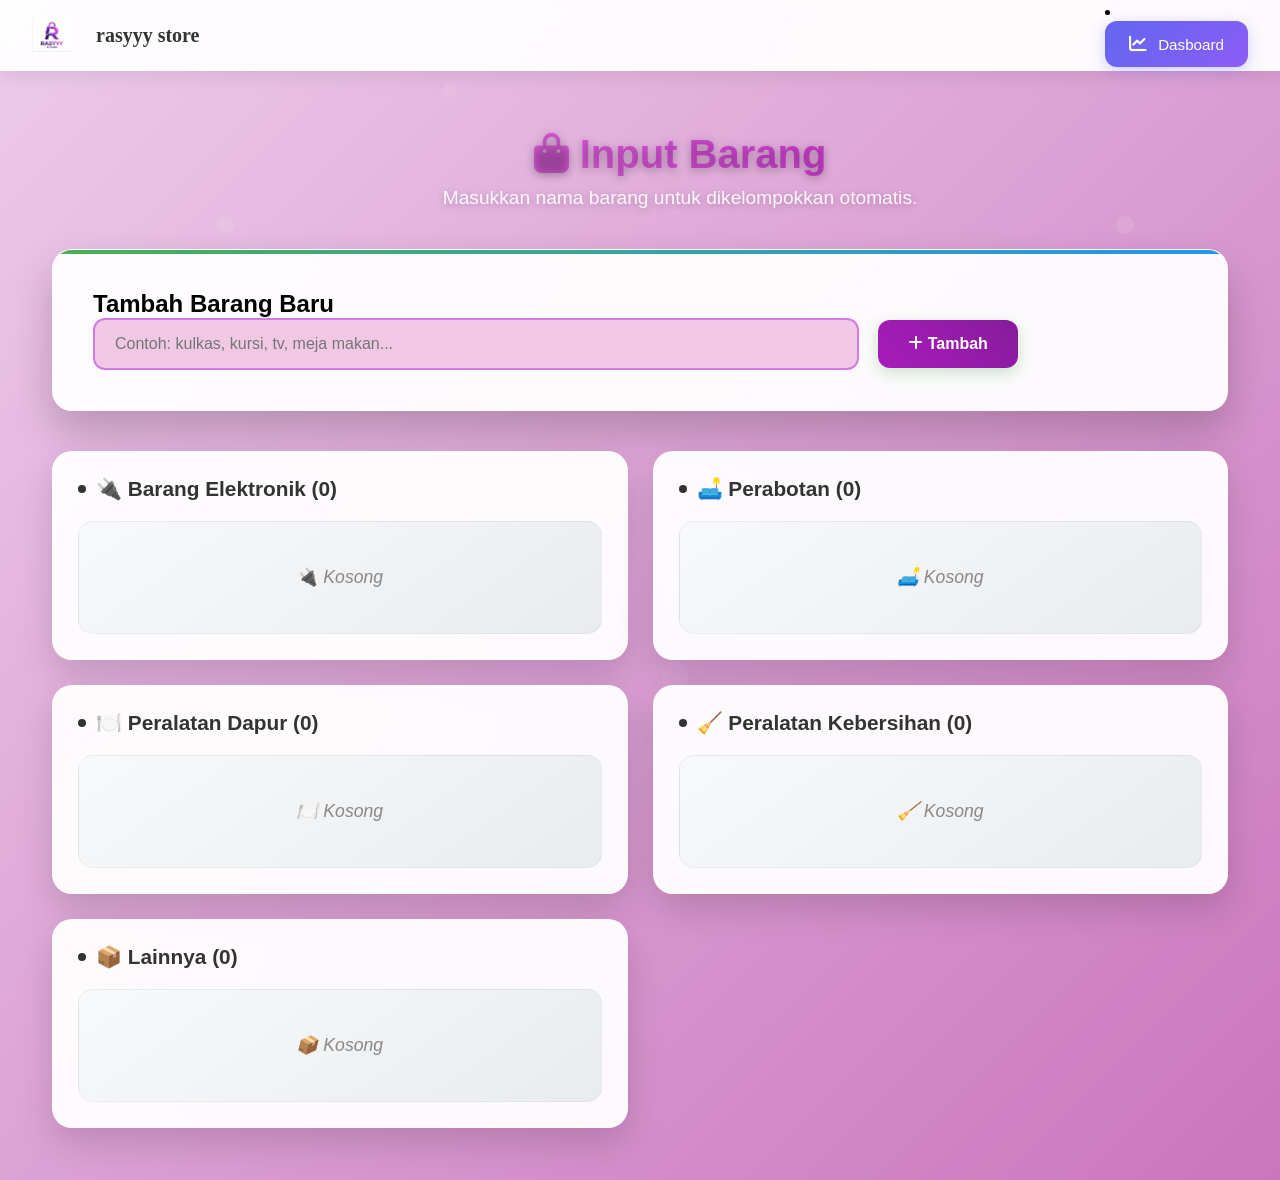
<file: index.html>
<!DOCTYPE html>
<html lang="id">

<head>
    <meta charset="UTF-8">
    <meta name="viewport" content="width=device-width, initial-scale=1.0">
    <title>Sistem Pengelompokkan Barang Otomatis</title>
    <link rel="stylesheet" href="style.css">
    <link rel="stylesheet" href="https://cdnjs.cloudflare.com/ajax/libs/font-awesome/6.4.0/css/all.min.css">
</head>

<!-- NAVBAR SIMPEL -->
<nav class="navbar">
    <div class="nav-container">
        <div class="nav-logo">
            <img src="logo.png" alt="Logo" style="width: 40px; height: 40px; object-fit: contain; margin-right: 12px;">
            <span style="font-family: 'Unbounded'; font-weight: 700;">rasyyy store</span>
        </div>
        </li>
        <li class="nav-item">
            <a href="dasboard.html" class="nav-link dasboard-btn">
                <i class="fas fa-chart-line"></i> Dasboard
            </a>
        </li>
        </ul>
    </div>
</nav>

<!-- CONTENT -->
<div class="main-content">
    <div class="header">
        <h1><i class="fas fa-shopping-bag"></i> Input Barang</h1>
        <p>Masukkan nama barang untuk dikelompokkan otomatis.</p>
    </div>

    <div class="form-section">
        <h2>Tambah Barang Baru</h2>
        <form id="itemForm">
            <input type="text" id="itemName" placeholder="Contoh: kulkas, kursi, tv, meja makan..." required>
            <button type="submit">
                <i class="fas fa-plus"></i> Tambah
            </button>
        </form>
    </div>

    <div class="categories" id="categories"></div>
</div>

<script src="script.js"></script>
<script>
    document.addEventListener('DOMContentLoaded', function () {
        // Sync profile photo (if any element exists)
        const savedPhoto = localStorage.getItem('profilePhoto');
        // No profile icons currently on home, but ready for future
    });
</script>
</body>

</html>
</file>
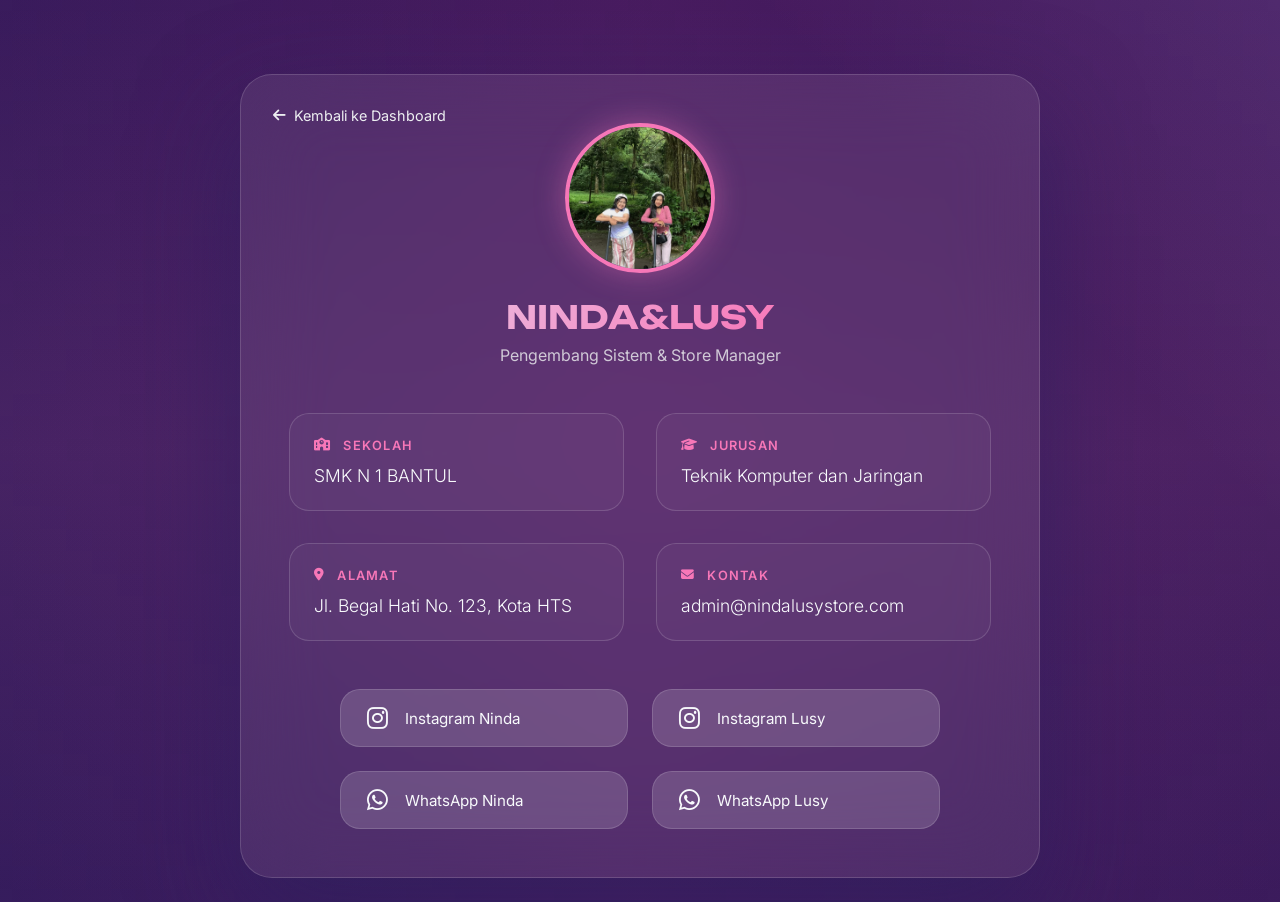
<file: profil.html>
<!DOCTYPE html>
<html lang="id">

<head>
    <meta charset="UTF-8">
    <meta name="viewport" content="width=device-width, initial-scale=1.0">
    <title>Profil Saya - NINDA&LUSY Store</title>
    <link rel="stylesheet" href="dasboard.css">
    <link rel="stylesheet" href="https://cdnjs.cloudflare.com/ajax/libs/font-awesome/6.4.0/css/all.min.css">
    <link
        href="https://fonts.googleapis.com/css2?family=Inter:wght@300;400;600;700&family=Unbounded:wght@300;400;700&display=swap"
        rel="stylesheet">
    <style>
        .profile-container {
            max-width: 800px;
            margin: 0 auto;
        }

        .profile-card {
            background: var(--glass-main);
            backdrop-filter: blur(40px);
            border: 1px solid var(--glass-glow);
            border-radius: 2rem;
            padding: 3rem;
            box-shadow: 0 40px 100px rgba(42, 31, 94, 0.6);
            position: relative;
            overflow: hidden;
            animation: fadeIn 0.8s ease-out;
            margin-top: 50px;
        }

        @keyframes fadeIn {
            from {
                opacity: 0;
                transform: translateY(30px);
            }

            to {
                opacity: 1;
                transform: translateY(0);
            }
        }

        .profile-header {
            display: flex;
            flex-direction: column;
            align-items: center;
            text-align: center;
            margin-bottom: 3rem;
        }

        .profile-avatar-large {
            width: 150px;
            height: 150px;
            border-radius: 50%;
            border: 4px solid var(--aurora-7);
            padding: 5px;
            background: var(--glass-glow);
            margin-bottom: 1.5rem;
            box-shadow: 0 0 30px rgba(247, 119, 184, 0.4);
            overflow: hidden;
            position: relative;
            cursor: pointer;
        }

        .profile-avatar-large img {
            width: 100%;
            height: 100%;
            border-radius: 50%;
            object-fit: cover;
            object-position: center 60%;
            transform: scale(1.2);
            transition: all 0.3s ease;
        }

        .avatar-overlay {
            position: absolute;
            top: 0;
            left: 0;
            width: 100%;
            height: 100%;
            background: rgba(0, 0, 0, 0.5);
            display: flex;
            flex-direction: column;
            align-items: center;
            justify-content: center;
            color: white;
            opacity: 0;
            transition: opacity 0.3s ease;
            border-radius: 50%;
        }

        .profile-avatar-large:hover .avatar-overlay {
            opacity: 1;
        }

        .profile-avatar-large:hover img {
            transform: scale(1.1);
            filter: blur(2px);
        }

        .avatar-overlay i {
            font-size: 1.5rem;
            margin-bottom: 0.25rem;
        }

        .avatar-overlay span {
            font-size: 0.75rem;
            font-weight: 500;
            text-transform: uppercase;
        }

        #photoInput {
            display: none;
        }

        .profile-title {
            font-family: 'Unbounded', cursive;
            font-size: 2rem;
            background: linear-gradient(135deg, var(--aurora-5), var(--aurora-7));
            -webkit-background-clip: text;
            background-clip: text;
            -webkit-text-fill-color: transparent;
            margin-bottom: 0.5rem;
        }

        .profile-subtitle {
            color: var(--text-dim);
            font-size: 1rem;
            opacity: 0.8;
        }

        .info-grid {
            display: grid;
            grid-template-columns: repeat(auto-fit, minmax(300px, 1fr));
            gap: 2rem;
            margin-bottom: 3rem;
        }

        .info-item {
            background: rgba(255, 255, 255, 0.03);
            border: 1px solid var(--glass-glow);
            padding: 1.5rem;
            border-radius: 1.25rem;
            transition: all 0.3s ease;
        }

        .info-item:hover {
            background: rgba(255, 255, 255, 0.08);
            transform: scale(1.02);
        }

        .info-label {
            display: flex;
            align-items: center;
            gap: 0.75rem;
            color: var(--aurora-7);
            font-size: 0.8rem;
            text-transform: uppercase;
            letter-spacing: 0.1em;
            margin-bottom: 0.75rem;
            font-weight: 600;
        }

        .info-value {
            font-size: 1.1rem;
            color: var(--text-main);
            font-weight: 300;
        }

        .social-links {
            display: grid;
            grid-template-columns: repeat(2, 1fr);
            gap: 1.5rem;
            margin-top: 2rem;
            max-width: 600px;
            margin-left: auto;
            margin-right: auto;
        }

        .social-btn {
            display: flex;
            align-items: center;
            justify-content: flex-start;
            gap: 1rem;
            padding: 1rem 1.5rem;
            background: var(--glass-glow);
            border: 1px solid var(--glass-glow);
            border-radius: 1.25rem;
            color: var(--text-main);
            text-decoration: none;
            transition: all 0.4s cubic-bezier(0.175, 0.885, 0.32, 1.275);
            font-size: 0.95rem;
        }

        .social-btn i {
            font-size: 1.5rem;
            width: 24px;
            text-align: center;
        }

        .social-btn:hover {
            background: var(--aurora-7);
            color: white;
            transform: translateY(-8px);
            box-shadow: 0 15px 30px rgba(247, 119, 184, 0.4);
        }

        .social-btn:hover {
            background: var(--aurora-7);
            color: white;
            transform: translateY(-8px) rotate(8deg);
            box-shadow: 0 15px 30px rgba(247, 119, 184, 0.4);
        }

        .back-btn {
            position: absolute;
            top: 2rem;
            left: 2rem;
            color: var(--text-dim);
            text-decoration: none;
            display: flex;
            align-items: center;
            gap: 0.5rem;
            font-size: 0.9rem;
            transition: all 0.3s ease;
        }

        .back-btn:hover {
            color: var(--aurora-7);
            transform: translateX(-5px);
        }
    </style>
</head>

<body>
    <div class="main-content" style="margin-left: 0; padding: 4rem 2rem;">
        <div class="profile-container">
            <div class="profile-card">
                <a href="dasboard.html" class="back-btn">
                    <i class="fas fa-arrow-left"></i> Kembali ke Dashboard
                </a>

                <div class="profile-header">
                    <div class="profile-avatar-large" onclick="document.getElementById('photoInput').click()">
                        <img src="foto.jpeg" alt="Avatar" id="mainProfileImg">
                        <div class="avatar-overlay">
                            <i class="fas fa-camera"></i>
                            <span>Edit Foto</span>
                        </div>
                    </div>
                    <input type="file" id="photoInput" accept="image/*">
                    <h1 class="profile-title">NINDA&LUSY</h1>
                    <p class="profile-subtitle">Pengembang Sistem & Store Manager</p>
                </div>

                <div class="info-grid">
                    <div class="info-item">
                        <div class="info-label"><i class="fas fa-school"></i> Sekolah</div>
                        <div class="info-value">SMK N 1 BANTUL</div>
                    </div>
                    <div class="info-item">
                        <div class="info-label"><i class="fas fa-graduation-cap"></i> Jurusan</div>
                        <div class="info-value">Teknik Komputer dan Jaringan</div>
                    </div>
                    <div class="info-item">
                        <div class="info-label"><i class="fas fa-map-marker-alt"></i> Alamat</div>
                        <div class="info-value">Jl. Begal Hati No. 123, Kota HTS</div>
                    </div>
                    <div class="info-item">
                        <div class="info-label"><i class="fas fa-envelope"></i> Kontak</div>
                        <div class="info-value"><span>admin@nindalusystore.com</span></div>
                    </div>
                </div>

                <div class="social-links">
                    <a href="https://www.instagram.com/alysftr.__/?utm_source=ig_web_button_share_sheet" target="_blank"
                        class="social-btn">
                        <i class="fab fa-instagram"></i>
                        <span>Instagram Ninda</span>
                    </a>
                    <a href="https://www.instagram.com/lucy.anxgzz_/?utm_source=ig_web_button_share_sheet"
                        target="_blank" class="social-btn">
                        <i class="fab fa-instagram"></i>
                        <span>Instagram Lusy</span>
                    </a>
                    <a href="https://wa.me/6283128392442" target="_blank" class="social-btn">
                        <i class="fab fa-whatsapp"></i>
                        <span>WhatsApp Ninda</span>
                    </a>
                    <a href="https://wa.me/628971554395" target="_blank" class="social-btn">
                        <i class="fab fa-whatsapp"></i>
                        <span>WhatsApp Lusy</span>
                    </a>
                </div>
            </div>
        </div>
    </div>

    <script>
        document.addEventListener('DOMContentLoaded', function () {
            const photoInput = document.getElementById('photoInput');
            const mainProfileImg = document.getElementById('mainProfileImg');

            // Load saved image from localStorage
            const savedPhoto = localStorage.getItem('profilePhoto');
            if (savedPhoto) {
                mainProfileImg.src = savedPhoto;
            }

            // Handle file selection (Direct without cropping)
            photoInput.addEventListener('change', function (e) {
                const file = e.target.files[0];
                if (file) {
                    if (file.size > 5 * 1024 * 1024) {
                        alert('Ukuran file terlalu besar. Maksimal 5MB.');
                        return;
                    }

                    const reader = new FileReader();
                    reader.onload = function (event) {
                        const base64Image = event.target.result;
                        // Update UI
                        mainProfileImg.src = base64Image;
                        // Save to localStorage
                        localStorage.setItem('profilePhoto', base64Image);
                        alert('Foto profil berhasil diperbarui!');
                    };
                    reader.readAsDataURL(file);
                }
            });
        });
    </script>
</body>

</html>
</file>
<file: style.css>
/* NAVBAR - TAMBAH DI ATAS */
.navbar {
    position: fixed;
    top: 0;
    left: 0;
    right: 0;
    background: rgba(255, 255, 255, 0.95);
    backdrop-filter: blur(20px);
    border-bottom: 1px solid rgba(255, 255, 255, 0.2);
    z-index: 1000;
    box-shadow: 0 4px 20px rgba(0, 0, 0, 0.1);
}

.nav-container {
    max-width: 1200px;
    margin: 0 auto;
    padding: 1rem 2rem;
    display: flex;
    align-items: center;
    justify-content: space-between;
}

.nav-logo {
    display: flex;
    align-items: center;
    gap: 0.5rem;
    font-weight: 700;
    font-size: 1.3rem;
    color: #333;
}

.nav-logo i {
    color: #6366f1;
    font-size: 1.5rem;
}

.nav-menu {
    display: flex;
    list-style: none;
    gap: 0;
    margin: 0;
    padding: 0;
}

.nav-item {
    margin: 0;
}

.nav-link {
    display: flex;
    align-items: center;
    gap: 0.5rem;
    padding: 0.75rem 1.5rem;
    color: #64748b;
    text-decoration: none;
    border-radius: 12px;
    font-weight: 500;
    transition: all 0.3s ease;
}

.nav-link:hover {
    color: #6366f1;
    background: rgba(99, 102, 241, 0.1);
    transform: translateY(-2px);
}

.dasboard-btn {
    background: linear-gradient(135deg, #6366f1, #8b5cf6);
    color: white !important;
    box-shadow: 0 4px 15px rgba(99, 102, 241, 0.3);
}

.dasboard-btn:hover {
    transform: translateY(-3px) scale(1.05);
    box-shadow: 0 8px 25px rgba(99, 102, 241, 0.4);
}

.nav-link.active {
    color: #6366f1;
    background: rgba(99, 102, 241, 0.15);
}

.main-content {
    margin-top: 90px;
    padding: 2rem;
}

/* RESPONSIVE */
@media (max-width: 768px) {
    .nav-menu {
        gap: 1rem;
    }

    .nav-link {
        padding: 0.6rem 1rem;
        font-size: 0.9rem;
    }

    .main-content {
        padding: 1.5rem 1rem;
        margin-top: 80px;
    }
}

.navbar {
    position: fixed;
    top: 0;
    left: 0;
    right: 0;
    background: rgba(255, 255, 255, 0.95);
    backdrop-filter: blur(25px);
    border-bottom: 1px solid rgba(255, 255, 255, 0.2);
    z-index: 10000;
    box-shadow: 0 2px 20px rgba(0, 0, 0, 0.1);
}

.nav-container {
    max-width: 1400px;
    margin: 0 auto;
    padding: 0 2rem;
    display: flex;
    align-items: center;
    justify-content: space-between;
    height: 70px;
}

.nav-logo {
    display: flex;
    align-items: center;
    gap: 0.75rem;
    font-size: 1.25rem;
    font-weight: 700;
    color: #333;
    text-decoration: none;
}

.nav-logo i {
    font-size: 1.5rem;
    color: #4CAF50;
}

.nav-menu {
    display: flex;
    list-style: none;
    gap: 0;
    margin: 0;
    align-items: center;
}

.nav-item {
    margin: 0;
}

.nav-link {
    display: flex;
    align-items: center;
    gap: 0.625rem;
    padding: 0.875rem 1.5rem;
    color: #666;
    text-decoration: none;
    font-weight: 500;
    font-size: 0.95rem;
    border-radius: 12px;
    transition: all 0.3s cubic-bezier(0.4, 0, 0.2, 1);
    position: relative;
    overflow: hidden;
}

.nav-link i {
    font-size: 1.1rem;
    width: 1.2rem;
}

.nav-link:hover {
    color: #4CAF50;
    background: rgba(76, 175, 80, 0.08);
    transform: translateY(-2px);
}

.nav-link.active {
    color: #4CAF50;
    background: rgba(76, 175, 80, 0.12);
    font-weight: 600;
}

.nav-link.active::after {
    content: '';
    position: absolute;
    bottom: 0;
    left: 50%;
    transform: translateX(-50%);
    width: 20px;
    height: 2px;
    background: #4CAF50;
    border-radius: 1px;
}

.nav-toggle {
    display: none;
    flex-direction: column;
    cursor: pointer;
    gap: 4px;
}

.nav-toggle span {
    width: 25px;
    height: 3px;
    background: #333;
    border-radius: 3px;
    transition: all 0.3s ease;
}

.main-content {
    margin-top: 80px;
    padding: 2rem;
}

/* MOBILE RESPONSIVE */
@media (max-width: 768px) {
    .nav-menu {
        position: fixed;
        top: 70px;
        left: -100%;
        width: 100%;
        height: calc(100vh - 70px);
        background: rgba(255, 255, 255, 0.98);
        backdrop-filter: blur(25px);
        flex-direction: column;
        align-items: center;
        justify-content: flex-start;
        padding-top: 2rem;
        transition: left 0.3s ease;
    }

    .nav-menu.active {
        left: 0;
    }

    .nav-toggle {
        display: flex;
    }

    .nav-item {
        width: 100%;
        text-align: center;
        margin: 0.5rem 0;
    }

    .nav-link {
        justify-content: center;
        padding: 1.25rem 2rem;
        width: 90%;
        border-radius: 16px;
    }

    .main-content {
        margin-top: 90px;
        padding: 1.5rem 1rem;
    }
}

.nav-toggle.active span:nth-child(1) {
    transform: rotate(45deg) translate(6px, 6px);
}

.nav-toggle.active span:nth-child(2) {
    opacity: 0;
}

.nav-toggle.active span:nth-child(3) {
    transform: rotate(-45deg) translate(6px, -5px);
}

* {
    margin: 0;
    padding: 0;
    box-sizing: border-box;
}

body {
    font-family: 'Poppins', sans-serif;
    max-width: 1400px;
    margin: 0 auto;
    padding: 20px;
    background: linear-gradient(135deg, #edcbec 0%, #ca76bc 100%);
    min-height: 100vh;
    position: relative;
}

body::before {
    content: '';
    position: fixed;
    top: 0;
    left: 0;
    width: 100%;
    height: 100%;
    background: url('data:image/svg+xml,<svg xmlns="http://www.w3.org/2000/svg" viewBox="0 0 100 100"><defs><pattern id="grain" width="100" height="100" patternUnits="userSpaceOnUse"><circle cx="25" cy="25" r="1" fill="rgba(255,255,255,0.1)"/><circle cx="75" cy="75" r="1.5" fill="rgba(255,255,255,0.05)"/><circle cx="50" cy="10" r="0.8" fill="rgba(255,255,255,0.08)"/></pattern></defs><rect width="100" height="100" fill="url(%23grain)"/></svg>');
    pointer-events: none;
    z-index: -1;
}

.header {
    text-align: center;
    color: white;
    margin-bottom: 40px;
    text-shadow: 0 2px 10px rgba(0, 0, 0, 0.3);
}

.header h1 {
    font-size: 2.5rem;
    font-weight: 700;
    margin-bottom: 10px;
    background: linear-gradient(45deg, #ee8ae6, #bc10c5);
    -webkit-background-clip: text;
    -webkit-text-fill-color: transparent;
    background-clip: text;
}

.header p {
    font-size: 1.2rem;
    opacity: 0.9;
}

.form-section {
    background: rgba(255, 255, 255, 0.95);
    backdrop-filter: blur(10px);
    padding: 40px;
    border-radius: 20px;
    box-shadow: 0 20px 40px rgba(0, 0, 0, 0.2);
    margin-bottom: 40px;
    border: 1px solid rgba(255, 255, 255, 0.2);
    position: relative;
    overflow: hidden;
}

.form-section::before {
    content: '';
    position: absolute;
    top: 0;
    left: 0;
    right: 0;
    height: 4px;
    background: linear-gradient(90deg, #4CAF50, #2196F3, #FF9800, #4CAF50);
    background-size: 300% 100%;
    animation: gradientShift 3s ease infinite;
}

@keyframes gradientShift {

    0%,
    100% {
        background-position: 0% 50%;
    }

    50% {
        background-position: 100% 50%;
    }
}

input[type="text"] {
    width: 70%;
    padding: 15px 20px;
    border: 2px solid #d17ae5;
    border-radius: 12px;
    font-size: 16px;
    transition: all 0.3s ease;
    background: rgba(240, 194, 225, 0.9);
}

input[type="text"]:focus {
    outline: none;
    border-color: #910ebd;
    box-shadow: 0 0 0 3px rgba(76, 175, 80, 0.1);
    transform: translateY(-2px);
}

button {
    padding: 15px 30px;
    background: linear-gradient(45deg, #a91bbc, #861c9b);
    color: white;
    border: none;
    border-radius: 12px;
    cursor: pointer;
    font-size: 16px;
    font-weight: 600;
    margin-left: 15px;
    transition: all 0.3s ease;
    box-shadow: 0 5px 15px rgba(76, 175, 80, 0.3);
    position: relative;
    overflow: hidden;
}

button::before {
    content: '';
    position: absolute;
    top: 0;
    left: -100%;
    width: 100%;
    height: 100%;
    background: linear-gradient(90deg, transparent, rgba(206, 20, 235, 0.3), transparent);
    transition: left 0.5s;
}

button:hover::before {
    left: 100%;
}

button:hover {
    transform: translateY(-3px);
    box-shadow: 0 8px 25px rgba(206, 20, 235, 0.3);
}

.categories {
    display: grid;
    grid-template-columns: repeat(auto-fit, minmax(380px, 1fr));
    gap: 25px;
}

.category {
    background: rgba(255, 255, 255, 0.95);
    backdrop-filter: blur(15px);
    padding: 25px;
    border-radius: 20px;
    box-shadow: 0 15px 35px rgba(0, 0, 0, 0.15);
    border: 1px solid rgba(255, 255, 255, 0.3);
    transition: all 0.3s ease;
    position: relative;
    overflow: hidden;
}

.category:hover {
    transform: translateY(-8px);
    box-shadow: 0 25px 50px rgba(0, 0, 0, 0.25);
}

.category h3 {
    color: #333;
    margin-bottom: 20px;
    font-weight: 600;
    font-size: 1.3rem;
    display: flex;
    align-items: center;
    gap: 10px;
}

.category h3::before {
    content: '';
    width: 8px;
    height: 8px;
    border-radius: 50%;
    background: currentColor;
}

.items {
    min-height: 80px;
    padding: 15px;
    background: linear-gradient(145deg, #f8f9fa, #e9ecef);
    border-radius: 15px;
    border: 1px solid rgba(0, 0, 0, 0.05);
}

.item {
    background: white;
    margin: 8px 0;
    padding: 12px 16px;
    border-radius: 12px;
    border-left: 4px solid #a91bbc;
    display: flex;
    justify-content: space-between;
    align-items: center;
    box-shadow: 0 2px 8px rgba(0, 0, 0, 0.1);
    transition: all 0.2s ease;
    animation: slideIn 0.3s ease forwards;
}

@keyframes slideIn {
    from {
        opacity: 0;
        transform: translateX(-20px);
    }

    to {
        opacity: 1;
        transform: translateX(0);
    }
}

.item:hover {
    transform: translateX(5px);
    box-shadow: 0 4px 15px rgba(0, 0, 0, 0.15);
}

.delete-btn {
    background: linear-gradient(45deg, #f44336, #d32f2f);
    padding: 8px 15px;
    font-size: 13px;
    font-weight: 500;
    border-radius: 8px;
    transition: all 0.2s ease;
    box-shadow: 0 3px 10px rgba(244, 67, 54, 0.3);
}

.delete-btn:hover {
    transform: scale(1.05);
    box-shadow: 0 5px 15px rgba(244, 67, 54, 0.4);
}

.empty {
    color: #888;
    font-style: italic;
    text-align: center;
    padding: 30px;
    font-size: 1.1rem;
}

/* Responsive */
@media (max-width: 768px) {
    .header h1 {
        font-size: 2rem;
    }

    input[type="text"] {
        width: 60%;
        margin-bottom: 15px;
    }

    button {
        width: 100%;
        margin-left: 0;
        margin-top: 10px;
    }

    .categories {
        grid-template-columns: 1fr;
    }
}

.form-section.shake {
    animation: shake 0.5s ease-in-out;
}

/* TAMBAH di akhir style.css */
.dasboard-link {
    display: inline-block;
    padding: 15px 35px;
    background: linear-gradient(45deg, #2196F3, #21CBF3);
    color: white;
    text-decoration: none;
    border-radius: 50px;
    font-weight: 600;
    font-size: 16px;
    box-shadow: 0 10px 30px rgba(33, 150, 243, 0.4);
    transition: all 0.3s ease;
    position: relative;
    overflow: hidden;
}

.dasboard-link:hover {
    transform: translateY(-5px) scale(1.05);
    box-shadow: 0 20px 40px rgba(33, 150, 243, 0.6);
    background: linear-gradient(45deg, #1976D2, #42A5F5);
}

.dasboard-link::before {
    content: '';
    position: absolute;
    top: 0;
    left: -100%;
    width: 100%;
    height: 100%;
    background: linear-gradient(90deg, transparent, rgba(255, 255, 255, 0.3), transparent);
    transition: left 0.5s;
}

.dasboard-link:hover::before {
    left: 100%;
}

/* TAMBAH di style.css - Tombol pojok kiri atas UNIK */
.back-to-dasboard {
    position: absolute;
    top: 2rem;
    left: 2rem;
    z-index: 1000;
    display: flex;
    align-items: center;
    gap: 0.75rem;
    padding: 1rem 1.5rem;
    background: rgba(255, 255, 255, 0.15);
    backdrop-filter: blur(20px);
    border: 1px solid rgba(255, 255, 255, 0.25);
    border-radius: 1.5rem;
    color: white;
    text-decoration: none;
    font-weight: 500;
    font-size: 0.9rem;
    letter-spacing: 0.025em;
    box-shadow: 0 10px 30px rgba(0, 0, 0, 0.3);
    transition: all 0.4s cubic-bezier(0.23, 1, 0.32, 1);
    transform-origin: left center;
}

.back-to-dasboard:hover {
    background: rgba(255, 255, 255, 0.25);
    transform: translateY(-4px) scale(1.05);
    box-shadow: 0 20px 40px rgba(0, 0, 0, 0.4);
    border-color: rgba(255, 255, 255, 0.4);
}

.back-to-dasboard svg {
    width: 1.25rem;
    height: 1.25rem;
    stroke: currentColor;
    transition: stroke 0.3s ease;
}

.back-to-dasboard:hover svg {
    stroke-width: 3;
}

.header {
    text-align: center;
    color: white;
    margin-bottom: 40px;
    margin-left: 0;
    /* Adjust untuk tombol */
    padding-left: 5rem;
    /* Ruang untuk tombol */
}

/* RESPONSIVE */
@media (max-width: 768px) {
    .back-to-dasboard {
        top: 1.5rem;
        left: 1.5rem;
        padding: 0.875rem 1.25rem;
        font-size: 0.85rem;
    }

    .back-to-dasboard span {
        display: none;
        /* Icon only di mobile */
    }

    .header {
        padding-left: 4rem;
    }
}

/* TAMBAH ke style.css - SPA PAGE SYSTEM */
.page {
    display: none;
    animation: fadeIn 0.4s ease-in-out;
}

.page.active {
    display: block;
}

@keyframes fadeIn {
    from {
        opacity: 0;
        transform: translateY(20px);
    }

    to {
        opacity: 1;
        transform: translateY(0);
    }
}

.dasboard-content {
    max-width: 1400px;
    margin: 0 auto;
}

.stat-card {
    background: rgba(255, 255, 255, 0.1);
    backdrop-filter: blur(20px);
    padding: 2rem;
    border-radius: 1.5rem;
    border: 1px solid rgba(255, 255, 255, 0.2);
    text-align: center;
    transition: all 0.3s ease;
    cursor: pointer;
}

.stat-card:hover {
    transform: translateY(-8px);
    box-shadow: 0 20px 40px rgba(0, 0, 0, 0.3);
}

.stat-card-icon {
    font-size: 2.5rem;
    color: #4CAF50;
    margin-bottom: 1rem;
}

.card-number {
    font-size: 2.5rem;
    font-weight: 700;
    color: white;
    margin-bottom: 0.5rem;
}

.card-label {
    color: rgba(255, 255, 255, 0.8);
    font-size: 1rem;
    font-weight: 500;
}

.charts-section {
    display: grid;
    grid-template-columns: 2fr 1fr;
    gap: 2rem;
    margin-top: 2rem;
}

.chart-card,
.recent-section {
    background: rgba(255, 255, 255, 0.08);
    backdrop-filter: blur(20px);
    padding: 2rem;
    border-radius: 1.5rem;
    border: 1px solid rgba(255, 255, 255, 0.15);
}

.chart-card h3,
.recent-section h3 {
    color: white;
    margin-bottom: 1.5rem;
    font-size: 1.25rem;
}

#pieChart {
    max-height: 300px;
    width: 100%;
}

.recent-item {
    display: flex;
    justify-content: space-between;
    padding: 1rem;
    margin-bottom: 0.75rem;
    background: rgba(255, 255, 255, 0.05);
    border-radius: 1rem;
    font-size: 0.9rem;
}

/* RESPONSIVE */
@media (max-width: 1024px) {
    .charts-section {
        grid-template-columns: 1fr;
    }
}

/* SPA PAGE SYSTEM */
.page {
    display: none;
    min-height: 100vh;
}

.page.active {
    display: block;
    animation: fadeInUp 0.5s ease-out;
}

@keyframes fadeInUp {
    from {
        opacity: 0;
        transform: translateY(30px);
    }

    to {
        opacity: 1;
        transform: translateY(0);
    }
}

.dasboard-grid {
    max-width: 1400px;
    margin: 0 auto;
    padding: 0 2rem 2rem;
}

.stat-card {
    background: rgba(255, 255, 255, 0.12);
    backdrop-filter: blur(20px);
    border: 1px solid rgba(255, 255, 255, 0.2);
    border-radius: 20px;
    padding: 2.5rem 2rem;
    text-align: center;
    transition: all 0.4s cubic-bezier(0.23, 1, 0.32, 1);
    cursor: pointer;
}

.stat-card:hover {
    transform: translateY(-12px);
    box-shadow: 0 30px 60px rgba(0, 0, 0, 0.4);
    border-color: rgba(76, 175, 80, 0.5);
}

.stat-icon {
    font-size: 3rem;
    color: #4CAF50;
    margin-bottom: 1.5rem;
}

.stat-number {
    font-size: 2.75rem;
    font-weight: 700;
    color: white;
    margin-bottom: 0.75rem;
}

.stat-label {
    color: rgba(255, 255, 255, 0.85);
    font-size: 1.1rem;
    font-weight: 500;
    letter-spacing: 0.025em;
}

.charts-section {
    display: grid;
    grid-template-columns: 2fr 1fr;
    gap: 2.5rem;
    margin-top: 3rem;
}

.chart-container,
.recent-container {
    background: rgba(255, 255, 255, 0.08);
    backdrop-filter: blur(25px);
    border: 1px solid rgba(255, 255, 255, 0.15);
    border-radius: 20px;
    padding: 2.5rem;
}

.chart-container h3,
.recent-container h3 {
    color: white;
    margin-bottom: 2rem;
    font-size: 1.4rem;
    font-weight: 600;
}

#pieChart {
    max-height: 350px;
    width: 100%;
}

.recent-item {
    display: flex;
    justify-content: space-between;
    align-items: center;
    padding: 1.25rem 1.5rem;
    margin-bottom: 1rem;
    background: rgba(255, 255, 255, 0.05);
    border-radius: 15px;
    border: 1px solid rgba(255, 255, 255, 0.1);
    transition: all 0.3s ease;
}

.recent-item:hover {
    background: rgba(255, 255, 255, 0.1);
    transform: translateX(8px);
}

/* RESPONSIVE */
@media (max-width: 1024px) {
    .charts-section {
        grid-template-columns: 1fr;
    }
}

@media (max-width: 768px) {
    .dasboard-grid {
        padding: 0 1rem 1rem;
    }

    .stat-card {
        padding: 2rem 1.5rem;
    }

    .stat-number {
        font-size: 2.25rem;
    }
}

/* PROFILE BADGE & MODAL SYSTEM */
.profile-badge {
    position: fixed;
    top: 1.5rem;
    left: 1.5rem;
    z-index: 11000;
    display: flex;
    align-items: center;
    gap: 0.75rem;
    padding: 0.6rem 1.25rem;
    background: rgba(255, 255, 255, 0.15);
    backdrop-filter: blur(20px);
    -webkit-backdrop-filter: blur(20px);
    border: 1px solid rgba(255, 255, 255, 0.2);
    border-radius: 100px;
    color: white;
    cursor: pointer;
    transition: all 0.4s cubic-bezier(0.23, 1, 0.32, 1);
    box-shadow: 0 8px 32px rgba(0, 0, 0, 0.1);
}

.profile-badge:hover {
    background: rgba(255, 255, 255, 0.25);
    transform: translateY(-2px);
    box-shadow: 0 12px 40px rgba(0, 0, 0, 0.2);
    border-color: rgba(255, 255, 255, 0.4);
}

.profile-badge img {
    width: 32px;
    height: 32px;
    border-radius: 50%;
    border: 2px solid #ee8ae6;
    object-fit: cover;
    object-position: center 60%;
    transform: scale(1.2);
}

.profile-badge span {
    font-weight: 600;
    font-size: 0.9rem;
    letter-spacing: 0.5px;
    text-transform: lowercase;
}

/* MODAL STYLES */
.modal-overlay {
    position: fixed;
    inset: 0;
    background: rgba(0, 0, 0, 0.6);
    backdrop-filter: blur(10px);
    -webkit-backdrop-filter: blur(10px);
    display: flex;
    align-items: center;
    justify-content: center;
    z-index: 20000;
    opacity: 0;
    visibility: hidden;
    transition: all 0.4s ease;
}

.modal-overlay.active {
    opacity: 1;
    visibility: visible;
}

.modal-content {
    background: rgba(255, 255, 255, 0.1);
    backdrop-filter: blur(40px);
    -webkit-backdrop-filter: blur(40px);
    border: 1px solid rgba(255, 255, 255, 0.2);
    border-radius: 2rem;
    width: 90%;
    max-width: 500px;
    padding: 3rem;
    text-align: center;
    position: relative;
    transform: scale(0.9) translateY(20px);
    transition: all 0.5s cubic-bezier(0.34, 1.56, 0.64, 1);
    color: white;
}

.modal-overlay.active .modal-content {
    transform: scale(1) translateY(0);
}

.close-modal {
    position: absolute;
    top: 1.5rem;
    right: 1.5rem;
    background: none;
    border: none;
    color: white;
    font-size: 1.5rem;
    cursor: pointer;
    opacity: 0.6;
    transition: opacity 0.3s;
}

.close-modal:hover {
    opacity: 1;
}

.modal-avatar {
    width: 120px;
    height: 120px;
    border-radius: 50%;
    border: 4px solid #f777b8;
    margin: 0 auto 1.5rem;
    padding: 5px;
    background: rgba(255, 255, 255, 0.1);
}

.modal-avatar img {
    width: 100%;
    height: 100%;
    border-radius: 50%;
    object-fit: cover;
    object-position: center 60%;
    transform: scale(1.2);
}

.modal-info h2 {
    font-size: 1.75rem;
    margin-bottom: 0.5rem;
    background: linear-gradient(135deg, #fff, #f777b8);
    -webkit-background-clip: text;
    background-clip: text;
    -webkit-text-fill-color: transparent;
}

.modal-info p {
    color: rgba(255, 255, 255, 0.8);
    margin-bottom: 2rem;
}

.modal-details {
    display: grid;
    gap: 1rem;
    text-align: left;
    margin-bottom: 2rem;
}

.detail-item {
    display: flex;
    align-items: center;
    gap: 1rem;
    background: rgba(255, 255, 255, 0.05);
    padding: 1rem;
    border-radius: 1rem;
    border: 1px solid rgba(255, 255, 255, 0.1);
}

.detail-item i {
    color: #f777b8;
    width: 20px;
    text-align: center;
}

.social-icons {
    display: grid;
    grid-template-columns: repeat(2, 1fr);
    gap: 1rem;
    margin-top: 1rem;
}

.social-icons a {
    display: flex;
    align-items: center;
    gap: 0.75rem;
    background: rgba(255, 255, 255, 0.05);
    padding: 0.75rem 1rem;
    border-radius: 0.75rem;
    color: white;
    font-size: 0.9rem;
    text-decoration: none;
    transition: all 0.3s;
    border: 1px solid rgba(255, 255, 255, 0.1);
}

.social-icons a i {
    font-size: 1.25rem;
}

.social-icons a:hover {
    background: rgba(247, 119, 184, 0.2);
    border-color: #f777b8;
    transform: translateY(-3px);
}
</file>
<file: dasboard.css>
/* DASHBOARD LAYOUT SANITIZED */
:root {
    --aurora-1: #2a1f5e;
    --aurora-2: #3d1b5c;
    --aurora-3: #dd99f1;
    --aurora-4: #dda8d5;
    --aurora-5: #eeb0d9;
    --aurora-6: #ebb3d0;
    --aurora-7: #f777b8;
    --glass-main: rgba(255, 255, 255, 0.08);
    --glass-glow: rgba(255, 255, 255, 0.15);
    --text-main: #f8fafc;
    --text-dim: #edeff1;
}

* {
    margin: 0;
    padding: 0;
    box-sizing: border-box;
}

body {
    font-family: 'Inter', sans-serif;
    background: linear-gradient(45deg, var(--aurora-1), var(--aurora-2), var(--aurora-3));
    background-size: 400% 400%;
    animation: auroraShift 12s ease infinite;
    color: var(--text-main);
    min-height: 100vh;
    overflow-x: hidden;
    position: relative;
    font-size: 14px;
    /* BASE FONT SIZE NORMAL */
}

@keyframes auroraShift {

    0%,
    100% {
        background-position: 0% 50%;
    }

    25% {
        background-position: 100% 50%;
    }

    50% {
        background-position: 100% 100%;
    }

    75% {
        background-position: 0% 100%;
    }
}

body::before {
    content: '';
    position: fixed;
    inset: 0;
    background:
        linear-gradient(90deg, transparent 0%, rgba(184, 41, 136, 0.1) 50%, transparent 100%),
        linear-gradient(0deg, transparent 0%, rgba(247, 119, 184, 0.08) 50%, transparent 100%);
    animation: auroraVeil 8s ease-in-out infinite;
    z-index: -1;
}

@keyframes auroraVeil {

    0%,
    100% {
        opacity: 0.4;
        transform: translateY(0);
    }

    50% {
        opacity: 0.7;
        transform: translateY(-20px);
    }
}

.sidebar {
    position: fixed;
    left: 0;
    top: 0;
    width: 280px;
    height: 100vh;
    background: var(--glass-main);
    backdrop-filter: blur(30px);
    border-right: 1px solid var(--glass-glow);
    padding: 2.5rem 1.5rem;
    z-index: 100;
    box-shadow: 0 25px 75px rgba(42, 31, 94, 0.4);
}


.profile-section {
    margin-bottom: 2rem;
}

.profile-link {
    display: flex;
    align-items: center;
    gap: 1rem;
    padding: 1rem;
    background: var(--glass-main);
    border: 1px solid var(--glass-glow);
    border-radius: 1.25rem;
    text-decoration: none !important;
    color: inherit;
    transition: all 0.4s cubic-bezier(0.23, 1, 0.32, 1);
}

.profile-link:hover {
    background: var(--glass-glow);
    transform: translateY(-2px);
    border-color: var(--aurora-7);
    box-shadow: 0 10px 25px rgba(184, 41, 136, 0.2);
}

.profile-img {
    width: 45px;
    height: 45px;
    border-radius: 50%;
    overflow: hidden;
    border: 2px solid var(--aurora-7);
    flex-shrink: 0;
}

.profile-img img {
    width: 100%;
    height: 100%;
    border-radius: 50%;
    object-fit: cover;
    object-position: center 60%;
    transform: scale(1.2);
}

.profile-info {
    display: flex;
    flex-direction: column;
}

.profile-name {
    font-size: 0.95rem;
    font-weight: 600;
    color: var(--text-main);
}

.profile-role {
    font-size: 0.75rem;
    color: var(--aurora-7);
    font-weight: 400;
}







nav {
    display: flex;
    flex-direction: column;
    gap: 0.5rem;
}

.nav-link {
    display: flex;
    align-items: center;
    gap: 1rem;
    padding: 1rem 1.25rem;
    color: var(--text-dim);
    text-decoration: none;
    border-radius: 1rem;
    font-weight: 400;
    font-size: 0.9rem;
    /* NORMAL SIZE */
    transition: all 0.4s cubic-bezier(0.23, 1, 0.32, 1);
    position: relative;
    overflow: hidden;
}

.nav-link::before {
    content: '';
    position: absolute;
    left: 0;
    top: 0;
    bottom: 0;
    width: 3px;
    background: linear-gradient(180deg, var(--aurora-5), var(--aurora-7));
    transform: scaleX(0);
    transition: transform 0.4s ease;
    border-radius: 0 1.5px 1.5px 0;
}

.nav-link:hover::before {
    transform: scaleX(1);
}

.nav-link:hover {
    color: var(--text-main);
    background: var(--glass-glow);
    transform: translateX(8px);
}

.main-content {
    margin-left: 280px;
    padding: 1.5rem 2.5rem !important;
    margin-top: 0 !important;
    min-height: 100vh;
}

.header {
    background: var(--glass-main);
    backdrop-filter: blur(35px);
    padding: 1.5rem 2.5rem;
    margin-top: 0 !important;
    border-radius: 1.5rem;
    margin-bottom: 2rem;
    border: 1px solid var(--glass-glow);
    box-shadow: 0 25px 60px rgba(42, 31, 94, 0.5);
}

.header h1 {
    font-size: 1.5rem;
    /* DIKECILKAN dari 2.75rem */
    font-weight: 300;
    font-family: 'Unbounded', cursive;
    background: linear-gradient(135deg, var(--aurora-5), var(--aurora-7));
    -webkit-background-clip: text;
    -webkit-text-fill-color: transparent;
    background-clip: text;
    display: flex;
    align-items: center;
    gap: 0.75rem;
}

.header-icon {
    width: 2.75rem;
    height: 2.75rem;
    border-radius: 0.875rem;
    background: linear-gradient(135deg, var(--aurora-4), var(--aurora-6));
    display: flex;
    align-items: center;
    justify-content: center;
    font-size: 1.125rem;
    backdrop-filter: blur(20px);
    box-shadow: 0 10px 25px rgba(139, 30, 122, 0.3);
}

.stats {
    background: linear-gradient(135deg, var(--aurora-5), var(--aurora-7));
    backdrop-filter: blur(20px);
    color: white;
    padding: 0.875rem 1.75rem;
    border-radius: 2rem;
    font-weight: 400;
    font-size: 0.95rem;
    /* DIKECILKAN */
    font-family: 'Unbounded', cursive;
    box-shadow: 0 15px 30px rgba(184, 41, 136, 0.35);
}

.cards-grid {
    display: grid;
    grid-template-columns: repeat(auto-fit, minmax(260px, 1fr));
    gap: 1.75rem;
    margin-bottom: 2.5rem;
}

.stat-card {
    background: var(--glass-main);
    backdrop-filter: blur(30px);
    padding: 2rem 1.75rem;
    border-radius: 1.25rem;
    border: 1px solid var(--glass-glow);
    transition: all 0.4s cubic-bezier(0.23, 1, 0.32, 1);
    cursor: pointer;
}

.stat-card:hover {
    transform: translateY(-0.5rem);
    box-shadow: 0 25px 50px rgba(42, 31, 94, 0.5);
    border-color: var(--aurora-6);
}

.stat-card-icon {
    width: 3.5rem;
    height: 3.5rem;
    border-radius: 0.875rem;
    background: linear-gradient(135deg, var(--aurora-4), var(--aurora-6));
    display: flex;
    align-items: center;
    justify-content: center;
    margin: 0 auto 1.25rem;
    font-size: 1.25rem;
    /* DIKECILKAN */
    backdrop-filter: blur(20px);
    box-shadow: 0 12px 25px rgba(139, 30, 122, 0.3);
}

.card-number {
    font-size: 2rem;
    /* DIKECILKAN dari 3.25rem */
    font-weight: 300;
    color: var(--text-main);
    margin-bottom: 0.5rem;
}

.card-label {
    color: var(--text-dim);
    font-size: 0.85rem;
    font-weight: 400;
    letter-spacing: 0.05em;
    text-transform: uppercase;
}

.charts-section {
    display: grid;
    grid-template-columns: 1.5fr 1fr;
    /* Adjusted for better balance */
    gap: 2rem;
    margin-bottom: 2.5rem;
}

.chart-card,
.table-section {
    background: var(--glass-main);
    backdrop-filter: blur(35px);
    padding: 2.25rem;
    border-radius: 1.5rem;
    border: 1px solid var(--glass-glow);
    box-shadow: 0 20px 50px rgba(42, 31, 94, 0.4);
}

.chart-card h3,
.table-section h3 {
    font-size: 1.125rem;
    /* DIKECILKAN */
    font-weight: 400;
    color: var(--text-main);
    margin-bottom: 1.75rem;
    display: flex;
    align-items: center;
    gap: 0.75rem;
    font-family: 'Unbounded', cursive;
}

#pieChart {
    max-height: 18rem;
    /* DIKECILKAN */
    background: var(--glass-main);
    border-radius: 1rem;
    padding: 1.25rem;
}

.table-container {
    overflow-x: auto;
    border-radius: 1rem;
}

table {
    width: 100%;
    background: var(--glass-main);
    border-radius: 1rem;
    overflow: hidden;
    border-collapse: collapse;
    font-size: 0.85rem;
}

th {
    background: rgba(184, 41, 136, 0.15);
    color: var(--text-main);
    padding: 1rem 1.25rem;
    text-align: left;
    font-weight: 400;
    font-family: 'Unbounded', cursive;
    letter-spacing: 0.05em;
    text-transform: uppercase;
    font-size: 0.75rem;
}

td {
    padding: 1rem 1.25rem;
    border-bottom: 1px solid var(--glass-glow);
    color: var(--text-dim);
}

.badge {
    padding: 0.375rem 0.875rem;
    border-radius: 1.25rem;
    font-size: 0.7rem;
    font-weight: 400;
    background: rgba(184, 41, 136, 0.25);
    color: var(--aurora-7);
    border: 1px solid rgba(184, 41, 136, 0.4);
}

.btn {
    padding: 0.625rem 1.25rem;
    background: rgba(184, 41, 136, 0.25);
    color: var(--aurora-7);
    border: 1px solid rgba(184, 41, 136, 0.4);
    border-radius: 0.75rem;
    font-weight: 400;
    font-size: 0.8rem;
    cursor: pointer;
    transition: all 0.3s ease;
}

#recentItems .recent-item {
    padding: 1.25rem 1.5rem;
    margin-bottom: 1rem;
    background: var(--glass-main);
    border-radius: 1rem;
    border: 1px solid var(--glass-glow);
}

@media (max-width: 1024px) {
    .charts-section {
        grid-template-columns: 1fr;
    }
}

@media (max-width: 768px) {
    .sidebar {
        width: 75px;
        padding: 2rem 1rem;
    }

    .sidebar span {
        display: none;
    }

    .main-content {
        margin-left: 75px;
        padding: 1.75rem;
    }

    .header {
        flex-direction: column;
        gap: 1.5rem;
        text-align: center;
    }
}

/* PROFILE BADGE & MODAL SYSTEM */
.profile-badge {
    position: fixed;
    top: 1.5rem;
    left: 1.5rem;
    z-index: 11000;
    display: flex;
    align-items: center;
    gap: 0.75rem;
    padding: 0.6rem 1.25rem;
    background: var(--glass-main);
    backdrop-filter: blur(20px);
    -webkit-backdrop-filter: blur(20px);
    border: 1px solid var(--glass-glow);
    border-radius: 100px;
    color: var(--text-main);
    cursor: pointer;
    transition: all 0.4s cubic-bezier(0.23, 1, 0.32, 1);
    box-shadow: 0 8px 32px rgba(0, 0, 0, 0.2);
}

.profile-badge:hover {
    background: var(--glass-glow);
    transform: translateY(-2px);
    box-shadow: 0 12px 40px rgba(0, 0, 0, 0.3);
    border-color: var(--aurora-7);
}

.profile-badge img {
    width: 45px;
    height: 45px;
    border-radius: 50%;
    border: 2px solid var(--aurora-7);
    object-fit: contain;
}

.profile-badge span {
    font-weight: 600;
    font-size: 0.9rem;
    letter-spacing: 0.5px;
    text-transform: lowercase;
}

/* MODAL STYLES */
.modal-overlay {
    position: fixed;
    inset: 0;
    background: rgba(0, 0, 0, 0.8);
    backdrop-filter: blur(15px);
    -webkit-backdrop-filter: blur(15px);
    display: flex;
    align-items: center;
    justify-content: center;
    z-index: 20000;
    opacity: 0;
    visibility: hidden;
    transition: all 0.4s ease;
}

.modal-overlay.active {
    opacity: 1;
    visibility: visible;
}

.modal-content {
    background: var(--glass-main);
    backdrop-filter: blur(40px);
    -webkit-backdrop-filter: blur(40px);
    border: 1px solid var(--glass-glow);
    border-radius: 2rem;
    width: 95%;
    max-width: 500px;
    padding: 3rem;
    text-align: center;
    position: relative;
    transform: scale(0.9) translateY(20px);
    transition: all 0.5s cubic-bezier(0.34, 1.56, 0.64, 1);
    color: var(--text-main);
}

.modal-overlay.active .modal-content {
    transform: scale(1) translateY(0);
}

.close-modal {
    position: absolute;
    top: 1.5rem;
    right: 1.5rem;
    background: none;
    border: none;
    color: var(--text-main);
    font-size: 1.5rem;
    cursor: pointer;
    opacity: 0.6;
    transition: opacity 0.3s;
}

.close-modal:hover {
    opacity: 1;
}

.modal-avatar {
    width: 120px;
    height: 120px;
    border-radius: 50%;
    border: 4px solid var(--aurora-7);
    margin: 0 auto 1.5rem;
    padding: 5px;
    background: var(--glass-glow);
}

.modal-avatar img {
    width: 100%;
    height: 100%;
    border-radius: 50%;
    object-fit: contain;
}

.profile-img img {
    width: 100%;
    height: 100%;
    border-radius: 50%;
    object-fit: cover;
    object-position: center 60%;
    transform: scale(1.2);
}

.modal-info h2 {
    font-family: 'Unbounded', cursive;
    font-size: 1.75rem;
    margin-bottom: 0.5rem;
    background: linear-gradient(135deg, var(--text-main), var(--aurora-7));
    -webkit-background-clip: text;
    background-clip: text;
    -webkit-text-fill-color: transparent;
}

.modal-info p {
    color: var(--text-dim);
    margin-bottom: 2rem;
}

.modal-details {
    display: grid;
    gap: 1rem;
    text-align: left;
    margin-bottom: 2rem;
}

.detail-item {
    display: flex;
    align-items: center;
    gap: 1rem;
    background: rgba(255, 255, 255, 0.03);
    padding: 1rem;
    border-radius: 1rem;
    border: 1px solid var(--glass-glow);
}

.detail-item i {
    color: var(--aurora-7);
    width: 20px;
    text-align: center;
}

.social-icons {
    display: grid;
    grid-template-columns: repeat(2, 1fr);
    gap: 1rem;
    margin-top: 1rem;
}

.social-icons a {
    display: flex;
    align-items: center;
    gap: 0.75rem;
    background: rgba(255, 255, 255, 0.03);
    padding: 0.75rem 1rem;
    border-radius: 0.75rem;
    color: var(--text-main);
    font-size: 0.9rem;
    text-decoration: none;
    transition: all 0.3s;
    border: 1px solid var(--glass-glow);
}

.social-icons a i {
    font-size: 1.25rem;
}

.social-icons a:hover {
    background: rgba(247, 119, 184, 0.15);
    border-color: var(--aurora-7);
    transform: translateY(-3px);
}

/* Adjust sidebar top margin if necessary */
.sidebar {
    padding-top: 2.5rem !important;
}
</file>
